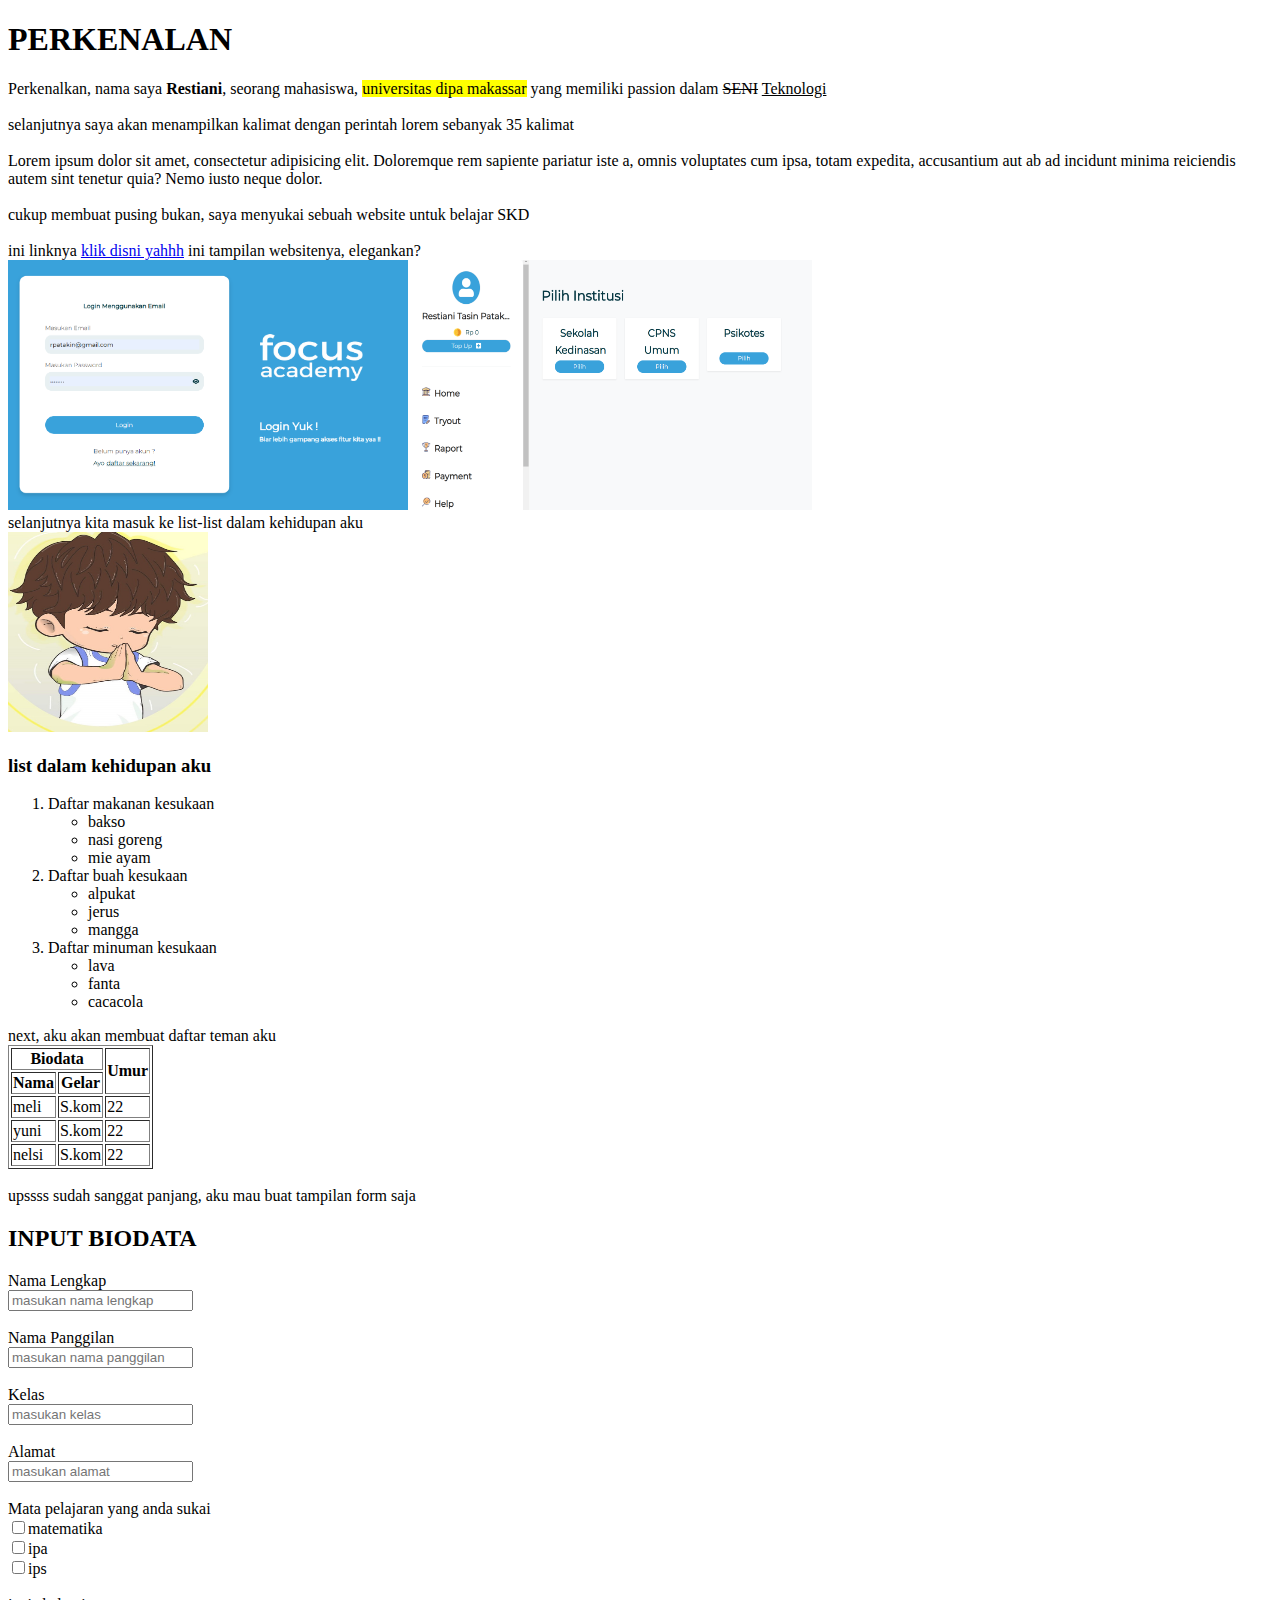
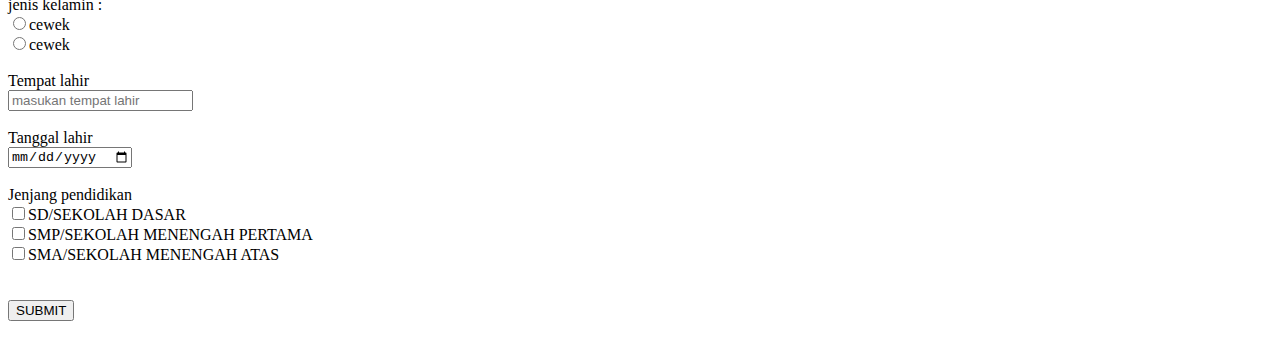
<file: Aplikasi1/index.html>
<!DOCTYPE html>
<html lang="en">
<head>
    <meta charset="UTF-8">
    <meta name="viewport" content="width=device-width, initial-scale=1.0">
    <title>project1ani</title> <!--untuk judul website-->
</head>
<body>
    <!--heading--> <h1>PERKENALAN</h1> 
    <!--paragrafh--> <p>Perkenalkan, 
    <!--bold--> nama saya <b>Restiani</b>, 
    seorang mahasiswa, 
    <mark> universitas dipa makassar</mark> <!--stabilo kuning-->
    yang memiliki passion dalam <del>SENI</del> <!--coret-->
    <ins>Teknologi</ins> <!--garis bawahi--> 
    <br><br> <!--baris baru--> 
    selanjutnya saya akan menampilkan kalimat dengan perintah lorem sebanyak 35 kalimat<br><br>
    Lorem ipsum dolor sit amet, consectetur adipisicing elit. Doloremque rem sapiente pariatur iste a, omnis voluptates cum ipsa, totam expedita, accusantium aut ab ad incidunt minima reiciendis autem sint tenetur quia? Nemo iusto neque dolor.<!--lorem35--> 
    <br><br> cukup membuat pusing bukan, saya menyukai sebuah website untuk belajar SKD
    <br><br> ini linknya
    <a href="https://www.focusacademy.id/login" target="_blank" rel="">klik disni yahhh</a> <!--membuat link tujuan--> 
    ini tampilan websitenya, elegankan? <br>
    <img src="./SKD.png" alt="ini adalah gambar" width="400" height="250"> <!--memasukan gambar-->
    <img src="./skd2.png" alt="ini gambar 2" width="400" height="250">
    <br> selanjutnya kita masuk ke list-list dalam kehidupan aku <br>
    <img src="./resti.jpg" alt="ini gambar 3" width="200" height="200"
    <body>
        <h3> list dalam kehidupan aku</h3>
        <ol>
            <li>
                Daftar makanan kesukaan 
                <ul>
                    <li>bakso</li>
                    <li>nasi goreng</li>
                    <li>mie ayam</li>
                </ul>
            </li>
            <li>Daftar buah kesukaan
                <ul>
                    <li>alpukat</li>
                    <li>jerus</li>
                    <li>mangga</li>
                </ul>
            </li>
            <li>Daftar minuman kesukaan
                <ul>
                    <li>lava</li>
                    <li>fanta</li>
                    <li>cacacola</li>
                </ul>
            </li>
        </ol>
    </body>
next, aku akan membuat daftar teman aku
<table border="1">
    <tr>
        <th colspan="2">Biodata</th>
        <th rowspan="2">Umur</th>
    </tr>
    <tr>
        <th>Nama</th>
        <th>Gelar</th>
    </tr>
    <tr>
        <td>meli</td>
        <td>S.kom</td>
        <td>22</td>
    </tr>
    <tr>
        <td>yuni</td>
        <td>S.kom</td>
        <td>22</td>
    </tr>
    <tr>
        <td>nelsi</td>
        <td>S.kom</td>
        <td>22</td>
    </tr>
</table>
<br>
upssss sudah sanggat panjang, aku mau buat tampilan form saja
<h2>INPUT BIODATA</h2>
<form>
    <!--input nama lengkap-->
    <label for="namalep">Nama Lengkap</label><br>
    <input type="text" name="namalep" id="namalep" placeholder="masukan nama lengkap "> <br><br>
    <!--input nama panggilan-->
    <label for="namapang">Nama Panggilan</label><br>
    <input type="text" name="namapang" id="namapang" placeholder="masukan nama panggilan "> <br><br>
    <!--inputkelas-->
    <label for="kelas">Kelas</label><br>
    <input type="text" name="kelas" id="kelas" placeholder="masukan kelas "> <br><br>
    <!--inputk alamat-->
    <label for="alamat">Alamat</label><br>
    <input type="text" name="alamat" id="alamat" placeholder="masukan alamat "> <br><br>
    <!--input matapelajaran di sukai-->
    <label for="matapelajaran">Mata pelajaran yang anda sukai</label> <br>
    <input type="checkbox" name="matematika" id="matematika" value="matematika">matematika<br>
    <input type="checkbox" name="ipa" id="ipa" value="ipa">ipa<br>
    <input type="checkbox" name="ips" id="ips" value="ips">ips<br><br>
    <!--input jenis kelamin-->  
    <label for="Jenis_kelamin">jenis kelamin : </label><br>
    <input type="radio" name="jenis_kelamin id="cowok" value="cewek">cewek<br>
    <input type="radio" name="jenis_kelamin id="cowok" value="cewek">cewek<br><br>
    <!--tempat lahir-->
    <label for="tlahir">Tempat lahir</label><br>
    <input type="text" name="tlahir" id="tlahir" placeholder="masukan tempat lahir "> <br><br>
    <!--tanggal lahir-->
    <label for="tgllahir">Tanggal lahir</label><br>
    <input type="date" name="tgllahir" id="tgllahir" placeholder="pilih tanggal lahir"> <br><br>
      <!--input matapelajaran di sukai-->
    <label for="jpendidikan">Jenjang pendidikan</label> <br>
    <input type="checkbox" name="SD" id="SD" value="SD">SD/SEKOLAH DASAR<br>
    <input type="checkbox" name="SMP" id="SMP" value="SMP">SMP/SEKOLAH MENENGAH PERTAMA<br>
    <input type="checkbox" name="SMA" id="SMA" value="SMA">SMA/SEKOLAH MENENGAH ATAS<br><br>
    <br><button type="submit">SUBMIT</button>
</form>
</p>
</body>
</html>
</file>
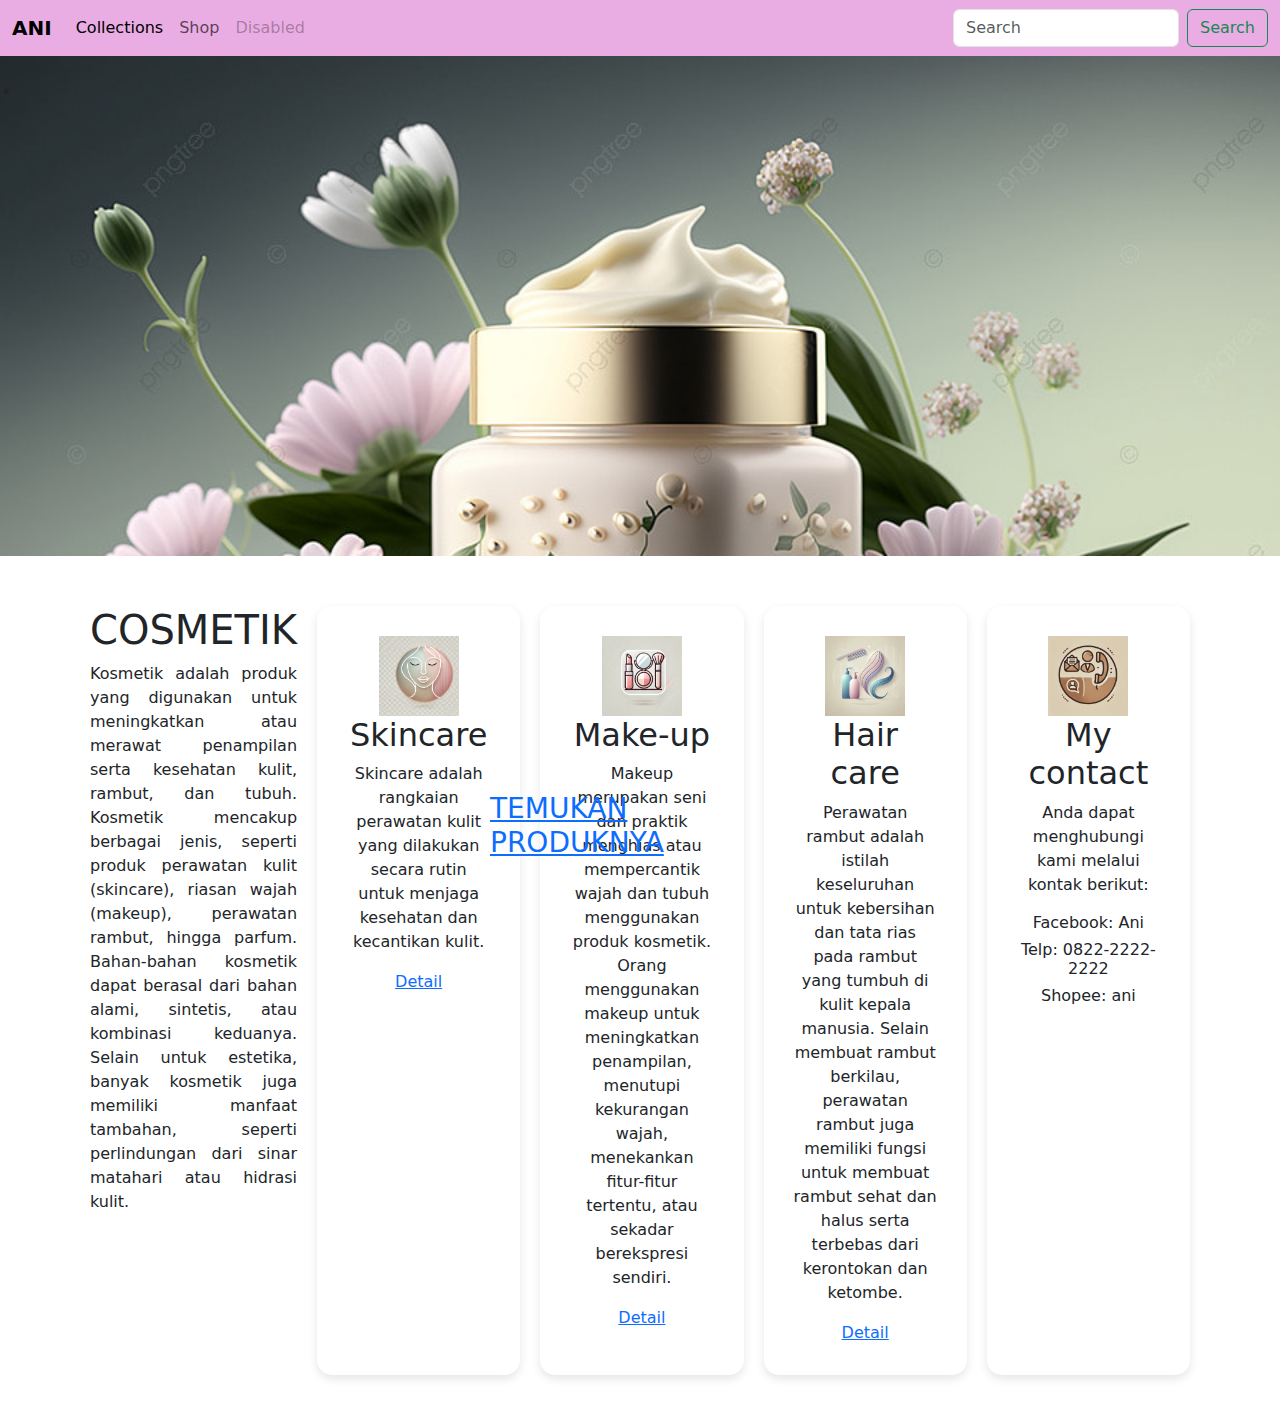
<file: tugasbesar/index.html>
<!DOCTYPE html>
<html lang="en">
<head>
    <meta charset="UTF-8">
    <meta name="viewport" content="width=device-width, initial-scale=1.0">
    <link href="https://cdn.jsdelivr.net/npm/bootstrap@5.3.3/dist/css/bootstrap.min.css" rel="stylesheet" integrity="sha384-QWTKZyjpPEjISv5WaRU9OFeRpok6YctnYmDr5pNlyT2bRjXh0JMhjY6hW+ALEwIH" crossorigin="anonymous">
    <script src="https://cdn.jsdelivr.net/npm/bootstrap@5.3.3/dist/js/bootstrap.bundle.min.js" integrity="sha384-YvpcrYf0tY3lHB60NNkmXc5s9fDVZLESaAA55NDzOxhy9GkcIdslK1eN7N6jIeHz" crossorigin="anonymous"></script>
    <link rel="stylesheet" href="style.css">
    <title>tugasbesar_ani</title>
</head>
<body>
    <nav class="navbar navbar-expand-lg" style="background-color: #e9ade3;">
        <div class="container-fluid">
            <button class="navbar-toggler" type="button" data-bs-toggle="collapse" data-bs-target="#navbarTogglerDemo03" aria-controls="navbarTogglerDemo03" aria-expanded="false" aria-label="Toggle navigation">
            <span class="navbar-toggler-icon"></span>
          </button>
          <a class="navbar-brand" href="#"><b>ANI</b></a>
          <div class="collapse navbar-collapse" id="navbarTogglerDemo03">
            <ul class="navbar-nav me-auto mb-2 mb-lg-0">
              <li class="nav-item">
                <a class="nav-link active" aria-current="page" href="koleksi.html">Collections</a>
              </li>
              <li class="nav-item">
                <a class="nav-link" href="#">Shop</a>
              </li>
              <li class="nav-item">
                <a class="nav-link disabled" aria-disabled="true">Disabled</a>
              </li>
            </ul>
            <form class="d-flex" role="search">
              <input class="form-control me-2" type="search" placeholder="Search" aria-label="Search">
              <button class="btn btn-outline-success" type="submit">Search</button>
            </form>
          </div>
        </div>
      </nav>

    <div class="background">
        <h1>.</h1>
    </div>


    <div class="penjelas">
        <!-- Kolom pertama -->
        <div class="column">
            <h1>COSMETIK</h1>
            <p style="text-align: justify;">Kosmetik adalah produk yang digunakan untuk meningkatkan atau merawat penampilan serta kesehatan kulit, rambut, dan tubuh. Kosmetik mencakup berbagai jenis, seperti produk perawatan kulit (skincare), riasan wajah (makeup), perawatan rambut, hingga parfum. Bahan-bahan kosmetik dapat berasal dari bahan alami, sintetis, atau kombinasi keduanya. Selain untuk estetika, banyak kosmetik juga memiliki manfaat tambahan, seperti perlindungan dari sinar matahari atau hidrasi kulit.</p>
        </div>
              <!-- Kolom kedua -->
        <div class="skincare">
            <img src="skin1.webp" alt="Ikon Kontak" class="icon">
            <h2>Skincare</h2>
            <p>Skincare adalah rangkaian perawatan kulit yang dilakukan secara rutin untuk menjaga kesehatan dan kecantikan kulit.</p>
            <a href="koleksi.html" class="button">Detail</a>
        </div>

        <div class="makeup">
          <img src="makeup1.webp" alt="Ikon Kontak" class="icon">
          <h2>Make-up</h2>
          <p>Makeup merupakan seni dan praktik menghias atau mempercantik wajah dan tubuh menggunakan produk kosmetik. Orang menggunakan makeup untuk meningkatkan penampilan, menutupi kekurangan wajah, menekankan fitur-fitur tertentu, atau sekadar berekspresi sendiri.</p>
          <a href="koleksi.html" class="button">Detail</a>
        </div>

        <div class="rambut">
          <img src="rambut1.webp" alt="Ikon Kontak" class="icon">
          <h2>Hair care</h2>
          <p>Perawatan rambut adalah istilah keseluruhan untuk kebersihan dan tata rias pada rambut yang tumbuh di kulit kepala manusia. Selain membuat rambut berkilau, perawatan rambut juga memiliki fungsi untuk membuat rambut sehat dan halus serta terbebas dari kerontokan dan ketombe.</p>
          <a href="koleksi.html" class="button">Detail</a>
        </div>
    
        <div class="kontak">
          <img src="kontak1.jpg" alt="Ikon Kontak" class="icon">
          <h2>My contact</h2>
          <p>Anda dapat menghubungi kami melalui kontak berikut:</p>
          <h6>Facebook: Ani</h6>
          <h6>Telp: 0822-2222-2222</h6>
          <h6>Shopee: ani</h6>
        </div>
    </div>

  <div class="penutup">
    <a href="koleksi.html" ><h3>TEMUKAN PRODUKNYA</h3>
</div>

</body>
</html>
</file>
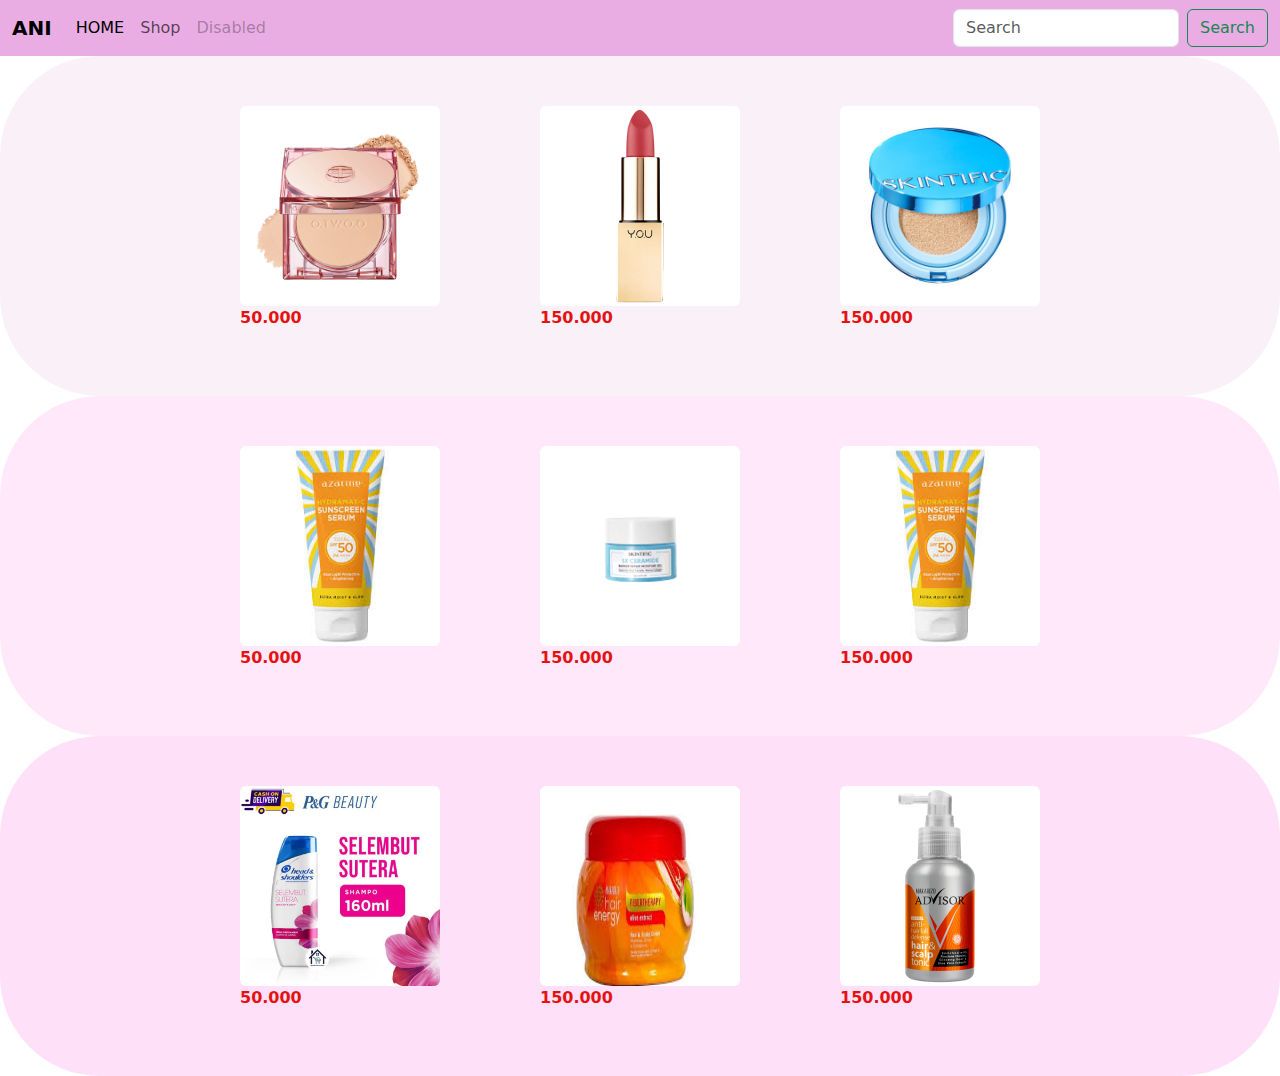
<file: tugasbesar/koleksi.html>
<!DOCTYPE html>
<html lang="en">
<head>
    <meta charset="UTF-8">
    <meta name="viewport" content="width=device-width, initial-scale=1.0">
    <link href="https://cdn.jsdelivr.net/npm/bootstrap@5.3.3/dist/css/bootstrap.min.css" rel="stylesheet" integrity="sha384-QWTKZyjpPEjISv5WaRU9OFeRpok6YctnYmDr5pNlyT2bRjXh0JMhjY6hW+ALEwIH" crossorigin="anonymous">
    <script src="https://cdn.jsdelivr.net/npm/bootstrap@5.3.3/dist/js/bootstrap.bundle.min.js" integrity="sha384-YvpcrYf0tY3lHB60NNkmXc5s9fDVZLESaAA55NDzOxhy9GkcIdslK1eN7N6jIeHz" crossorigin="anonymous"></script>
    <link rel="stylesheet" href="style.css">
    <title>koleksi</title>
</head>
<body>
    <nav class="navbar navbar-expand-lg" style="background-color: #e9ade3;">
        <div class="container-fluid">
          <button class="navbar-toggler" type="button" data-bs-toggle="collapse" data-bs-target="#navbarTogglerDemo03" aria-controls="navbarTogglerDemo03" aria-expanded="false" aria-label="Toggle navigation">
            <span class="navbar-toggler-icon"></span>
          </button>
          <a class="navbar-brand" href="#"><b>ANI</b></a>
          <div class="collapse navbar-collapse" id="navbarTogglerDemo03">
            <ul class="navbar-nav me-auto mb-2 mb-lg-0">
              <li class="nav-item">
                <a class="nav-link active" aria-current="page" href="index.html">HOME</a>
              </li>
              <li class="nav-item">
                <a class="nav-link" href="#">Shop</a>
              </li>
              <li class="nav-item">
                <a class="nav-link disabled" aria-disabled="true">Disabled</a>
              </li>
            </ul>
            <form class="d-flex" role="search">
              <input class="form-control me-2" type="search" placeholder="Search" aria-label="Search">
              <button class="btn btn-outline-success" type="submit">Search</button>
            </form>
          </div>
        </div>
      </nav>
    <div class="produk1"> 
        <div>
            <img src="./bedak.webp" class="rounded float-start" alt="..." height="200" width="200">
            <p class="harga">50.000</p>
        </div>   
        <div>
            <img src="./lipstik.png" class="rounded float-end" alt="..." height="200" width="200">
            <p class="harga">150.000</p>
        </div>  
        <div>
            <img src="./cush.jpg" class="rounded float-end" alt="..." height="200" width="200"> 
            <p class="harga">150.000</p>
        </div>   
    </div>
    <div class="produk2"> 
        <div>
            <img src="./sun.jpeg" class="rounded float-start" alt="..." height="200" width="200">
            <p class="harga">50.000</p>
        </div>   
        <div>
            <img src="./mise.png" class="rounded float-end" alt="..." height="200" width="200">
            <p class="harga">150.000</p>
        </div>  
        <div>
            <img src="./sun.jpeg" class="rounded float-end" alt="..." height="200" width="200">
            <p class="harga">150.000</p>
        </div>   
    </div>
    <div class="produk3">
        <div>
            <img src="./sampo.jpg" class="rounded float-start" alt="..." height="200" width="200">
            <p class="harga">50.000</p>
        </div>   
        <div>
            <img src="./mask.jpeg" class="rounded float-end" alt="..." height="200" width="200">
            <p class="harga">150.000</p>
        </div>  
        <div>
            <img src="./hairto.png" class="rounded float-end" alt="..." height="200" width="200">
            <p class="harga">150.000</p>
        </div>
    </div>

</body>
</html>
</file>
<file: tugasbesar/style.css>
/* Body styling */
.body {
    margin: 0; /* Menghapus margin default pada body */
    background-color: #f0f4f8; /* warna latar abu-abu  */
}

/* Background styling */
.background {
    height: 500px; /*  tinggi  background */
    background-image: url('back2.jpg'); 
    background-size: cover; /*  gambar menutupi seluruh area background */
    
}

/* penjelas styling */
.penjelas {
    display: grid; /* Menggunakan grid untuk tata letak */
    grid-template-columns: repeat(5, 1fr); /* 5 kolom dengan lebar sama */
    gap: 20px; /* jarak kesamping antar kolom */
    padding: 50px; /*  jarak background ke kolom */
    max-width: 1200px; /* Menentukan lebar maksimum container */
    margin: 0 auto; /* Menyelaraskan container di tengah halaman */
    
}


.skincare {
    background-color: #ffffff; /*  latar belakang putih untuk 'skincare'. */
    border-radius: 15px; /*  sudut elemen melengkung dengan radius 15px. */
    box-shadow: 0 4px 10px rgba(0, 0, 0, 0.1); /* bayangan lembut di sekitar elemen dengan sedikit offset. */
    /*0: Bayangan tidak bergeser secara horizontal, 4px: Bayangan bergeser 4 piksel ke bawah, 10px: radius bayangan blur sebesar 10 piksel (soft), Warna bayangan adalah hitam dengan transparansi 10%.*/
    text-align: center; /* text di tengah*/
    padding: 30px; /* jarak kolom ke background */
    margin: 0 auto; /* Menjadikan elemen di tengah */
    max-width: 300px; /* Batasi lebar elemen agar teks tidak terlalu panjang */
}
.skincare img {
    width: 80px; /* lebar gambar  */
    height: 80px; /* tinggi gambar */
}


.makeup{
    background-color: #ffffff;
    border-radius: 15px;
    box-shadow: 0 4px 10px rgba(0, 0, 0, 0.1);
    text-align: center; /* text di tengah*/
    padding: 30px; /* jarak kolom ke background */
    margin: 0 auto; /* Menjadikan elemen di tengah */
    max-width: 300px; /* Batasi lebar elemen agar teks tidak terlalu panjang */
}
.makeup img{
    width: 80px;
    height: 80px; 
}


.rambut{
    background-color: #ffffff;
    border-radius: 15px;
    box-shadow: 0 4px 10px rgba(0, 0, 0, 0.1);
    text-align: center; /* text di tengah*/
    padding: 30px; /* jarak kolom ke background */
    margin: 0 auto; /* Menjadikan elemen di tengah */
    max-width: 300px; /* Batasi lebar elemen agar teks tidak terlalu panjang */
}
.rambut img{
    width: 80px;
    height: 80px; 
}


.kontak{
    background-color: #ffffff;
    border-radius: 15px;
    box-shadow: 0 4px 10px rgba(0, 0, 0, 0.1);
    text-align: center; /* text di tengah*/
    padding: 30px; /* jarak kolom ke background */
    margin: 0 auto; /* Menjadikan elemen di tengah */
    max-width: 300px; /* Batasi lebar elemen agar teks tidak terlalu panjang */
}
.kontak img{
    width: 80px;
    height: 80px; 
}

.penutup { 
    position: absolute; 
    bottom: 20px; /* Berada di bawah dengan jarak 20px dari bawah */
    left: 50%; /* Berada di tengah horizontal */
    transform: translateX(-50%); /* Menyesuaikan agar benar-benar di tengah */
    width: 300px;
    height: 100px;
    display: flex;
    justify-content: center; /* Teks di tengah horizontal */
    align-items: center; /* Teks di tengah*/
    border-radius: 10px; /* Membuat sudut melengkung */
    animation: animasi1 2s ease infinite alternate; /* berdurasi 2 detik */
}

@keyframes animasi1 {
    from {
        width: 400px;
        background-color: rgb(231, 11, 235);
    }
    to {
        width: 600px;
        background-color: rgb(237, 226, 237);
    }
}

.produk1{
    display: flex;
    justify-content: center;
    gap: 100px; /* jarak kesamping antar kolom */
    padding: 50px; 
    background-color: #faf1f8;
    border-radius: 100px; 
}
.produk2{
    display: flex;
    justify-content: center;
    gap: 100px; /* jarak kesamping antar kolom */
    padding: 50px; 
    background-color: #fec7f269;
    border-radius: 100px; 
}

.produk3{
    display: flex;
    justify-content: center;
    gap: 100px; /* jarak kesamping antar kolom */
    padding: 50px; 
    background-color: #fec7f28d;
    border-radius: 100px; 
}
.harga{
        margin-top: 10px; /* Memberikan jarak antara gambar dan harga */
        font-size: 16px; /* Ukuran teks harga */
        color: #e41313; /* Warna teks */
        font-weight: bold; /* Menebalkan teks harga */
        justify-content: center;
}
</file>
